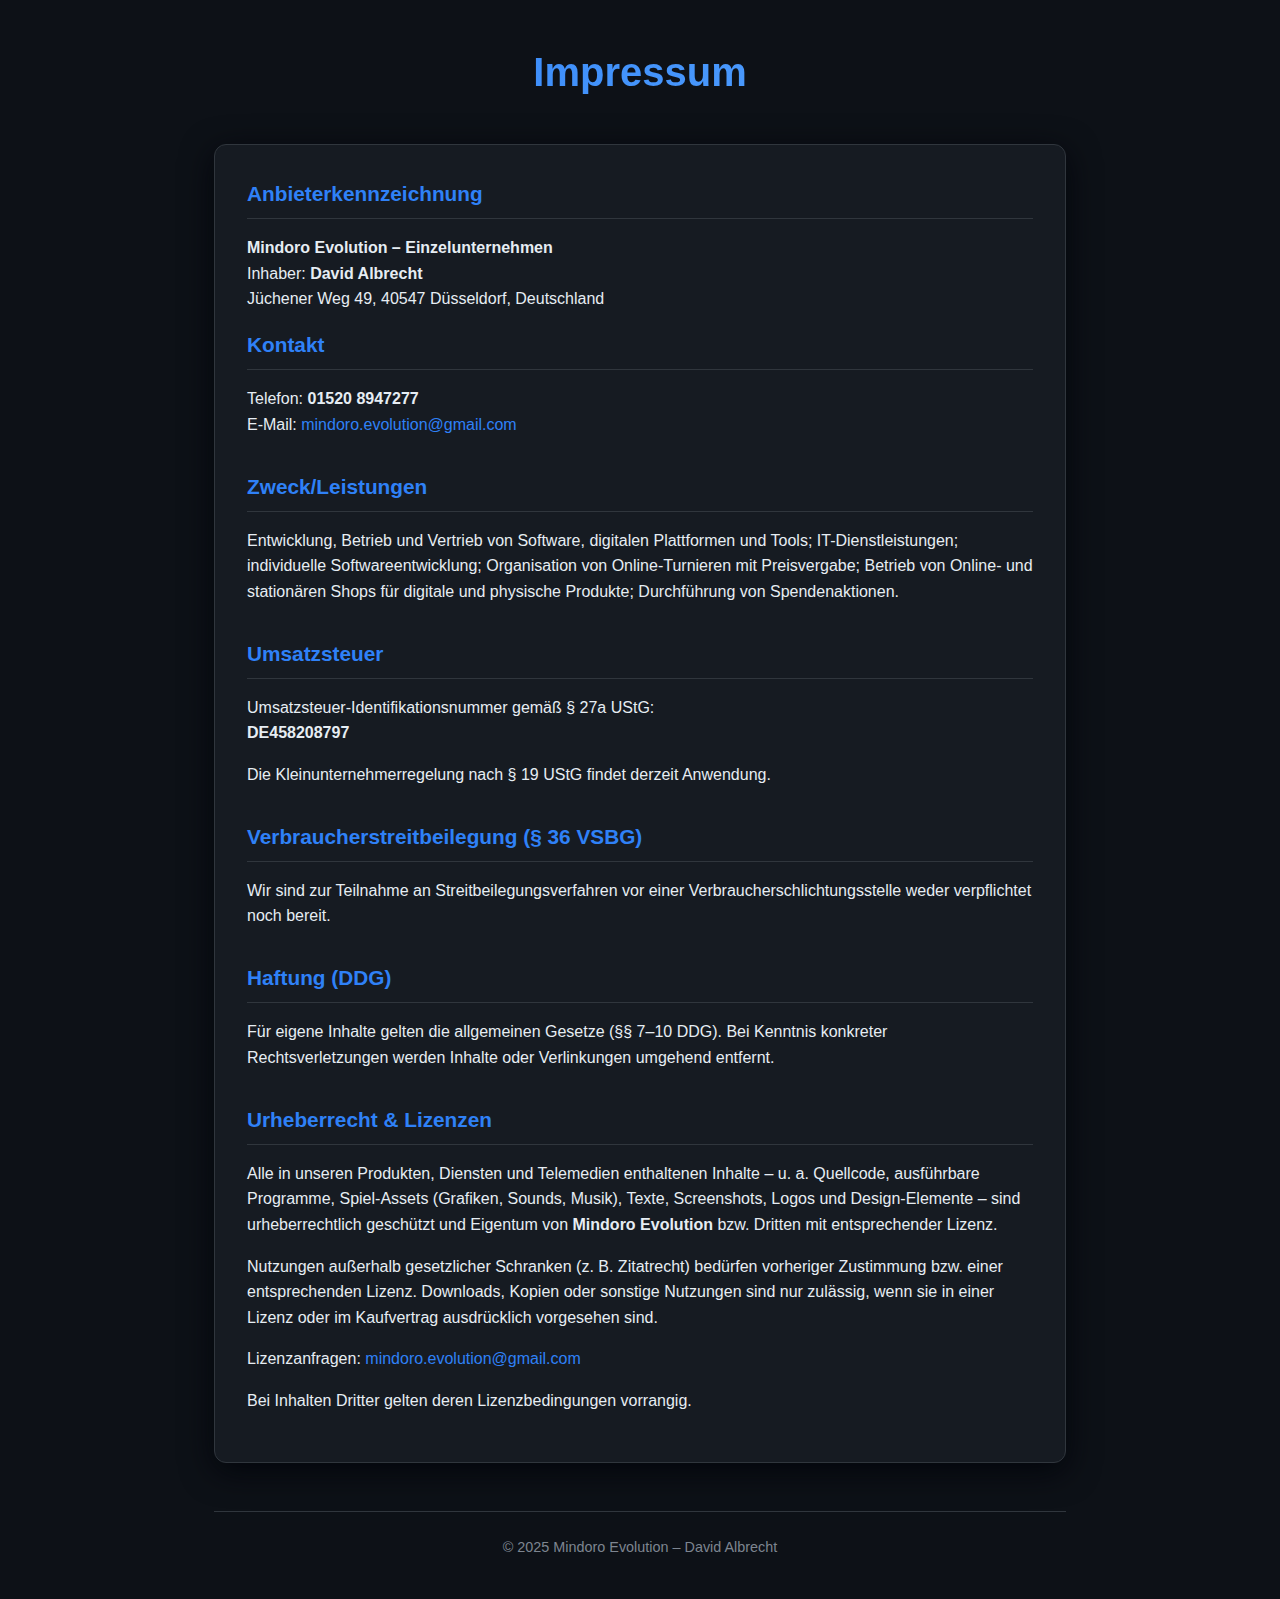
<file: index.html>
<!doctype html>
<html lang="de">
<head>
  <meta charset="utf-8">
  <meta http-equiv="refresh" content="0; url=impressum.html">
  <meta name="viewport" content="width=device-width, initial-scale=1">
  <title>Mindoro Evolution - Impressum</title>
  <meta name="description" content="Impressum von Mindoro Evolution - David Albrecht">
  <link rel="stylesheet" href="style.css">
</head>
<body>
  <div class="wrap">
    <div class="card" style="text-align: center;">
      <h1>Mindoro Evolution</h1>
      <p class="muted">Sie werden automatisch zum Impressum weitergeleitet...</p>
      <p>Falls die Weiterleitung nicht funktioniert, klicken Sie <a href="impressum.html">hier für das Impressum</a>.</p>
    </div>
  </div>
</body>
</html>
</file>
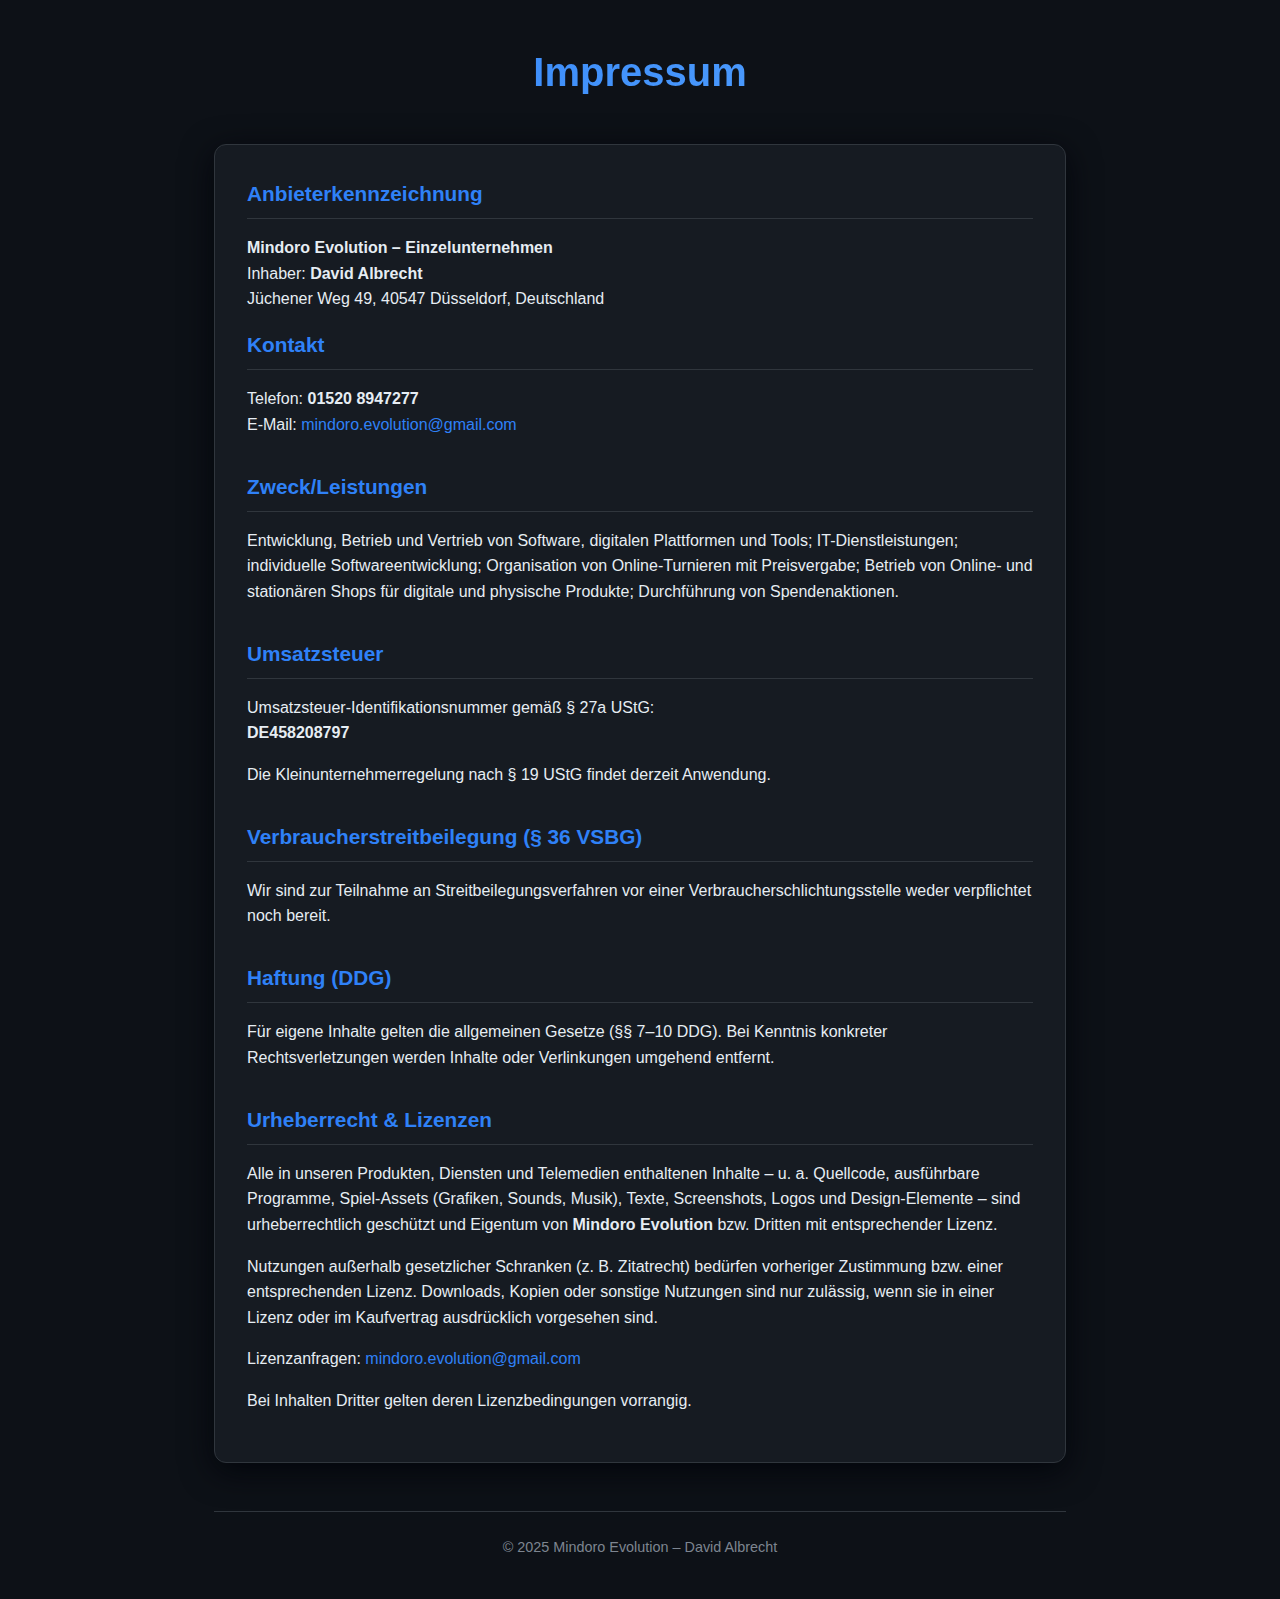
<file: impressum.html>
<!doctype html>
<html lang="de">
<head>
  <meta charset="utf-8">
  <meta name="viewport" content="width=device-width, initial-scale=1">
  <title>Impressum – Mindoro Evolution</title>
  <meta name="description" content="Impressum gemäß § 5 DDG für Mindoro Evolution, Inhaber David Albrecht.">
  <link rel="stylesheet" href="style.css">
</head>
<body>
  <div class="wrap">
    <header>
      <h1>Impressum</h1>
    </header>

    <main class="card">
      <section>
        <h2>Anbieterkennzeichnung</h2>
        <p><strong>Mindoro Evolution – Einzelunternehmen</strong><br>
        Inhaber: <strong>David Albrecht</strong><br>
        Jüchener Weg 49, 40547 Düsseldorf, Deutschland</p>

        <h2>Kontakt</h2>
        <p>Telefon: <strong>01520 8947277</strong><br>
        E-Mail: <a href="mailto:mindoro.evolution@gmail.com">mindoro.evolution@gmail.com</a></p>
      </section>

      <section>
        <h2>Zweck/Leistungen</h2>
        <p>Entwicklung, Betrieb und Vertrieb von Software, digitalen Plattformen und Tools; IT-Dienstleistungen; individuelle Softwareentwicklung; Organisation von Online-Turnieren mit Preisvergabe; Betrieb von Online- und stationären Shops für digitale und physische Produkte; Durchführung von Spendenaktionen.</p>
      </section>

      <section>
        <h2>Umsatzsteuer</h2>
        <p>Umsatzsteuer-Identifikationsnummer gemäß § 27a UStG:<br>
        <strong>DE458208797</strong></p>
        <p>Die Kleinunternehmerregelung nach § 19 UStG findet derzeit Anwendung.</p>
      </section>

      <section>
        <h2>Verbraucherstreitbeilegung (§ 36 VSBG)</h2>
        <p>Wir sind zur Teilnahme an Streitbeilegungsverfahren vor einer Verbraucherschlichtungsstelle weder verpflichtet noch bereit.</p>
      </section>

      <section>
        <h2>Haftung (DDG)</h2>
        <p>Für eigene Inhalte gelten die allgemeinen Gesetze (§§ 7–10 DDG). Bei Kenntnis konkreter Rechtsverletzungen werden Inhalte oder Verlinkungen umgehend entfernt.</p>
      </section>

      <section>
        <h2>Urheberrecht &amp; Lizenzen</h2>
        <p>Alle in unseren Produkten, Diensten und Telemedien enthaltenen Inhalte – u. a. Quellcode, ausführbare Programme, Spiel-Assets (Grafiken, Sounds, Musik), Texte, Screenshots, Logos und Design-Elemente – sind urheberrechtlich geschützt und Eigentum von <strong>Mindoro Evolution</strong> bzw. Dritten mit entsprechender Lizenz.</p>
        
        <p>Nutzungen außerhalb gesetzlicher Schranken (z. B. Zitatrecht) bedürfen vorheriger Zustimmung bzw. einer entsprechenden Lizenz. Downloads, Kopien oder sonstige Nutzungen sind nur zulässig, wenn sie in einer Lizenz oder im Kaufvertrag ausdrücklich vorgesehen sind.</p>
        
        <p>Lizenzanfragen: <a href="mailto:mindoro.evolution@gmail.com">mindoro.evolution@gmail.com</a></p>
        
        <p>Bei Inhalten Dritter gelten deren Lizenzbedingungen vorrangig.</p>
      </section>
    </main>

    <footer>
      © 2025 Mindoro Evolution – David Albrecht
    </footer>
  </div>
</body>
</html>
</file>
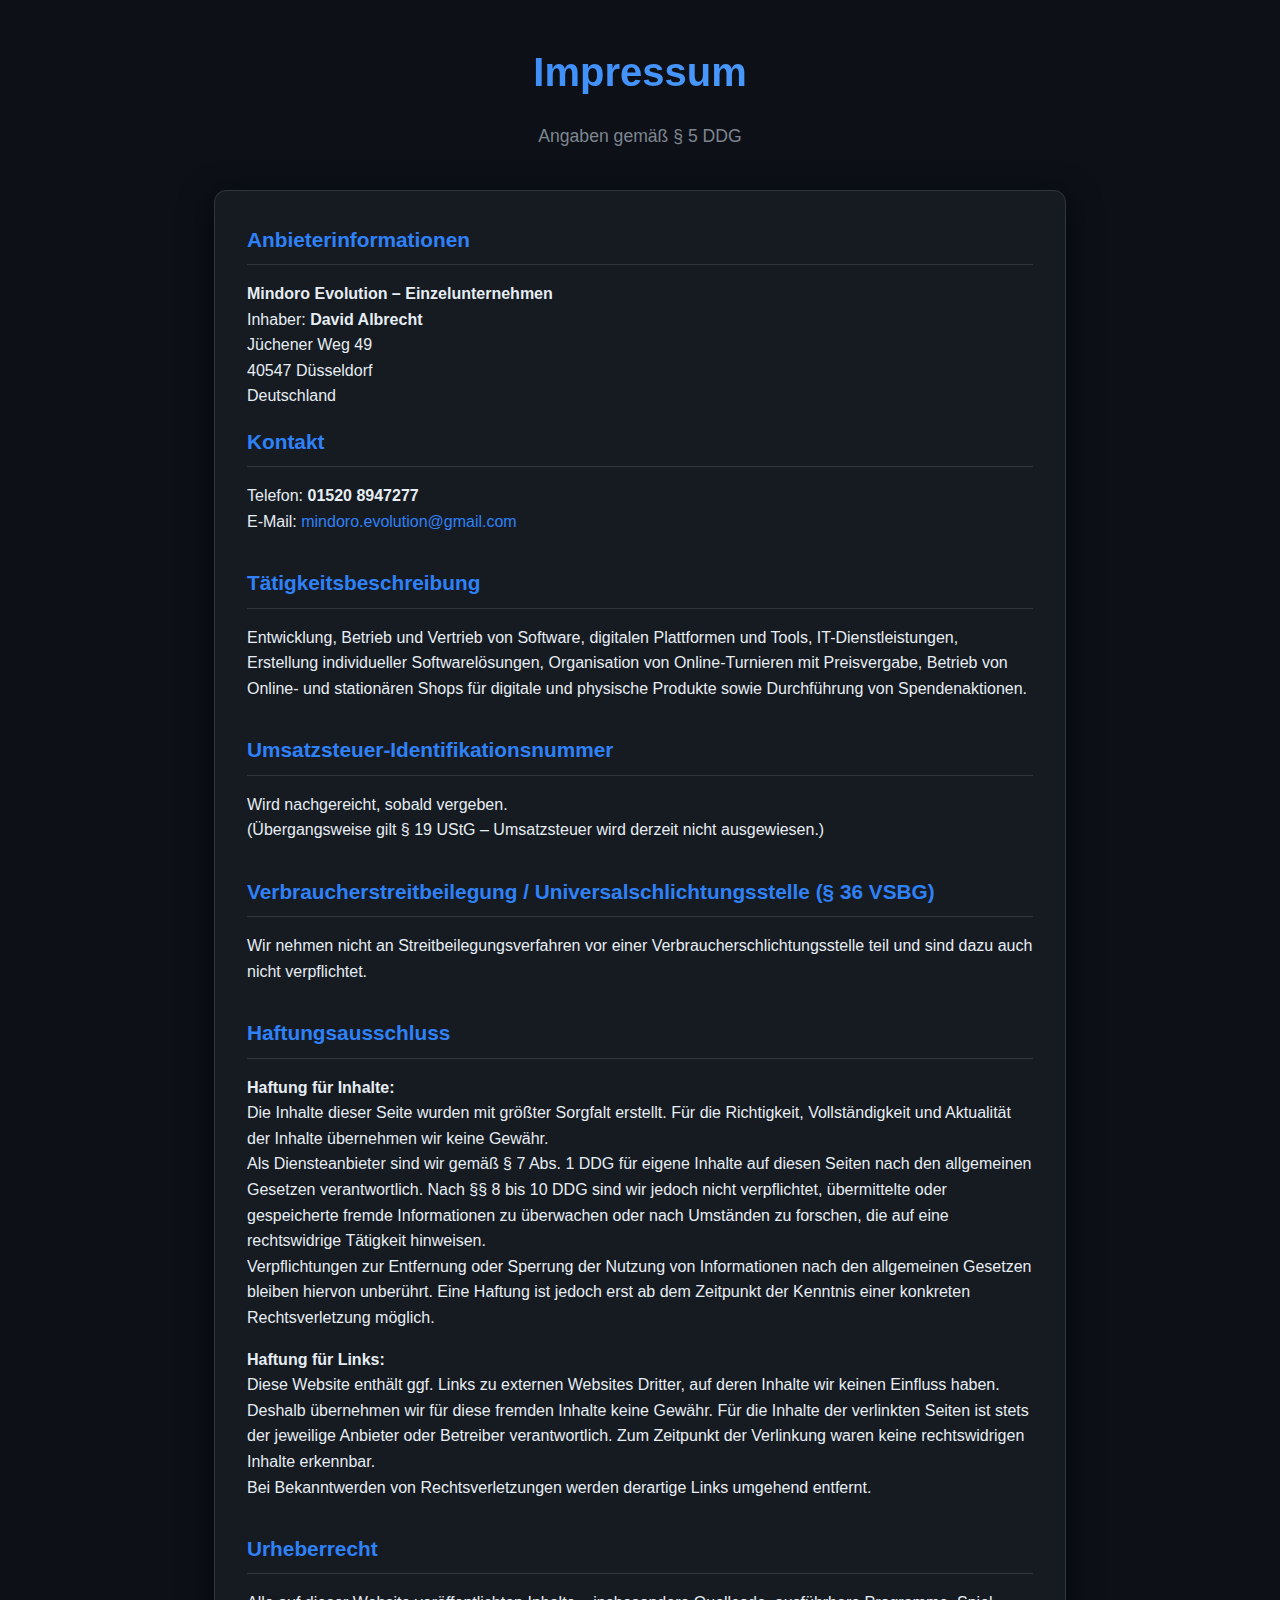
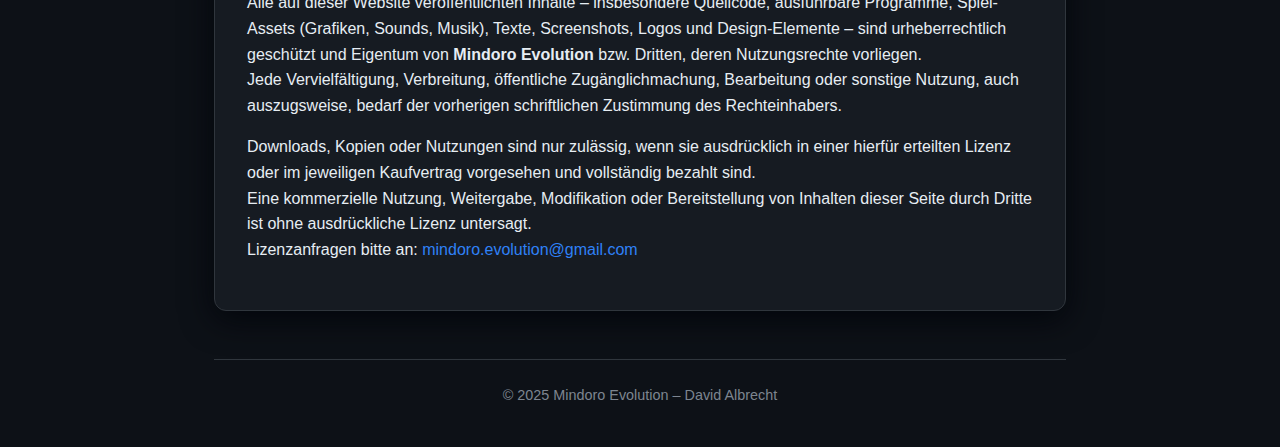
<file: imprssum.html>
<!doctype html>
<html lang="de">
<head>
  <meta charset="utf-8">
  <meta name="viewport" content="width=device-width, initial-scale=1">
  <title>Impressum – Mindoro Evolution</title>
  <meta name="description" content="Impressum gemäß § 5 DDG für Mindoro Evolution, Inhaber David Albrecht.">
  <link rel="stylesheet" href="style.css">
</head>
<body>
  <div class="wrap">
    <header>
      <h1>Impressum</h1>
      <p class="muted">Angaben gemäß § 5 DDG</p>
    </header>

    <main class="card">
      <section>
        <h2>Anbieterinformationen</h2>
        <p><strong>Mindoro Evolution – Einzelunternehmen</strong><br>
        Inhaber: <strong>David Albrecht</strong><br>
        Jüchener Weg 49<br>
        40547 Düsseldorf<br>
        Deutschland</p>

        <h2>Kontakt</h2>
        <p>Telefon: <strong>01520 8947277</strong><br>
        E-Mail: <a href="mailto:mindoro.evolution@gmail.com">mindoro.evolution@gmail.com</a></p>
      </section>

      <section>
        <h2>Tätigkeitsbeschreibung</h2>
        <p>
        Entwicklung, Betrieb und Vertrieb von Software, digitalen Plattformen und Tools,
        IT-Dienstleistungen, Erstellung individueller Softwarelösungen,
        Organisation von Online-Turnieren mit Preisvergabe,
        Betrieb von Online- und stationären Shops für digitale und physische Produkte
        sowie Durchführung von Spendenaktionen.
        </p>
      </section>

      <section>
        <h2>Umsatzsteuer-Identifikationsnummer</h2>
        <p>Wird nachgereicht, sobald vergeben.<br>
        (Übergangsweise gilt § 19 UStG – Umsatzsteuer wird derzeit nicht ausgewiesen.)</p>
      </section>

      <section>
        <h2>Verbraucherstreitbeilegung / Universalschlichtungsstelle (§ 36 VSBG)</h2>
        <p>Wir nehmen nicht an Streitbeilegungsverfahren vor einer Verbraucherschlichtungsstelle teil und sind dazu auch nicht verpflichtet.</p>
      </section>

      <section>
        <h2>Haftungsausschluss</h2>
        <p><strong>Haftung für Inhalte:</strong><br>
        Die Inhalte dieser Seite wurden mit größter Sorgfalt erstellt. Für die Richtigkeit, Vollständigkeit und Aktualität der Inhalte übernehmen wir keine Gewähr.<br>
        Als Diensteanbieter sind wir gemäß § 7 Abs. 1 DDG für eigene Inhalte auf diesen Seiten nach den allgemeinen Gesetzen verantwortlich. Nach §§ 8 bis 10 DDG sind wir jedoch nicht verpflichtet, übermittelte oder gespeicherte fremde Informationen zu überwachen oder nach Umständen zu forschen, die auf eine rechtswidrige Tätigkeit hinweisen.<br>
        Verpflichtungen zur Entfernung oder Sperrung der Nutzung von Informationen nach den allgemeinen Gesetzen bleiben hiervon unberührt. Eine Haftung ist jedoch erst ab dem Zeitpunkt der Kenntnis einer konkreten Rechtsverletzung möglich.</p>

        <p><strong>Haftung für Links:</strong><br>
        Diese Website enthält ggf. Links zu externen Websites Dritter, auf deren Inhalte wir keinen Einfluss haben.<br>
        Deshalb übernehmen wir für diese fremden Inhalte keine Gewähr. Für die Inhalte der verlinkten Seiten ist stets der jeweilige Anbieter oder Betreiber verantwortlich. Zum Zeitpunkt der Verlinkung waren keine rechtswidrigen Inhalte erkennbar.<br>
        Bei Bekanntwerden von Rechtsverletzungen werden derartige Links umgehend entfernt.</p>
      </section>

      <section>
        <h2>Urheberrecht</h2>
        <p>Alle auf dieser Website veröffentlichten Inhalte – insbesondere Quellcode, ausführbare Programme, Spiel-Assets (Grafiken, Sounds, Musik), Texte, Screenshots, Logos und Design-Elemente – sind urheberrechtlich geschützt und Eigentum von <strong>Mindoro Evolution</strong> bzw. Dritten, deren Nutzungsrechte vorliegen.<br>
        Jede Vervielfältigung, Verbreitung, öffentliche Zugänglichmachung, Bearbeitung oder sonstige Nutzung, auch auszugsweise, bedarf der vorherigen schriftlichen Zustimmung des Rechteinhabers.</p>

        <p>Downloads, Kopien oder Nutzungen sind nur zulässig, wenn sie ausdrücklich in einer hierfür erteilten Lizenz oder im jeweiligen Kaufvertrag vorgesehen und vollständig bezahlt sind.<br>
        Eine kommerzielle Nutzung, Weitergabe, Modifikation oder Bereitstellung von Inhalten dieser Seite durch Dritte ist ohne ausdrückliche Lizenz untersagt.<br>
        Lizenzanfragen bitte an: <a href="mailto:mindoro.evolution@gmail.com">mindoro.evolution@gmail.com</a></p>
      </section>
    </main>

    <footer>
      © 2025 Mindoro Evolution – David Albrecht
    </footer>
  </div>

  <script>
    document.getElementById('y').textContent = new Date().getFullYear();
  </script>
</body>
</html>
</file>
<file: style.css>
:root { 
  --bg: #0d1117; 
  --card: #161b22; 
  --text: #e6edf3; 
  --muted: #7d8590; 
  --accent: #2f81f7; 
  --accent-hover: #58a6ff;
  --border: #30363d;
  --shadow: rgba(1, 4, 9, 0.85);
}

* {
  box-sizing: border-box;
}

body {
  margin: 0; 
  font-family: -apple-system, BlinkMacSystemFont, "Segoe UI", Helvetica, Arial, sans-serif;
  background: var(--bg); 
  color: var(--text); 
  line-height: 1.6;
  min-height: 100vh;
}

.wrap {
  max-width: 900px; 
  margin: 0 auto; 
  padding: 40px 24px;
}

header {
  text-align: center;
  margin-bottom: 40px;
}

.card {
  background: var(--card); 
  border: 1px solid var(--border); 
  border-radius: 12px; 
  padding: 32px; 
  box-shadow: 0 8px 32px var(--shadow);
  margin-bottom: 24px;
}

a {
  color: var(--accent); 
  text-decoration: none;
  transition: color 0.2s ease;
}

a:hover {
  color: var(--accent-hover);
  text-decoration: underline;
}

h1 {
  font-size: 2.5rem; 
  margin: 0 0 8px;
  font-weight: 600;
  background: linear-gradient(135deg, var(--accent) 0%, var(--accent-hover) 100%);
  -webkit-background-clip: text;
  -webkit-text-fill-color: transparent;
  background-clip: text;
}

h2 {
  font-size: 1.3rem; 
  margin: 32px 0 12px; 
  color: var(--accent);
  font-weight: 600;
  border-bottom: 1px solid var(--border);
  padding-bottom: 8px;
}

section:first-child h2 {
  margin-top: 0;
}

p, li {
  font-size: 1rem;
  margin-bottom: 16px;
}

strong {
  color: var(--text);
  font-weight: 600;
}

code {
  background: #21262d;
  border: 1px solid var(--border);
  border-radius: 6px;
  padding: 2px 6px;
  font-family: "SFMono-Regular", Menlo, Monaco, Consolas, monospace;
  font-size: 0.9em;
}

footer {
  margin-top: 48px; 
  color: var(--muted); 
  font-size: 0.9rem; 
  text-align: center;
  padding-top: 24px;
  border-top: 1px solid var(--border);
}

.muted {
  color: var(--muted);
  font-size: 1.1rem;
  font-weight: 400;
}

.note {
  padding: 16px 20px; 
  border-left: 4px solid var(--accent); 
  background: rgba(47, 129, 247, 0.1); 
  border-radius: 8px;
  margin-top: 32px;
}

section {
  margin-bottom: 24px;
}

section:last-of-type:not(.note) {
  margin-bottom: 0;
}

/* Responsive Design */
@media (max-width: 768px) {
  .wrap {
    padding: 24px 16px;
  }
  
  .card {
    padding: 24px;
  }
  
  h1 {
    font-size: 2rem;
  }
  
  h2 {
    font-size: 1.2rem;
  }
}

/* Print Styles */
@media print {
  body {
    background: white;
    color: black;
  }
  
  .card {
    background: white;
    box-shadow: none;
    border: 1px solid #ddd;
  }
  
  a {
    color: #0066cc;
  }
}
</file>
